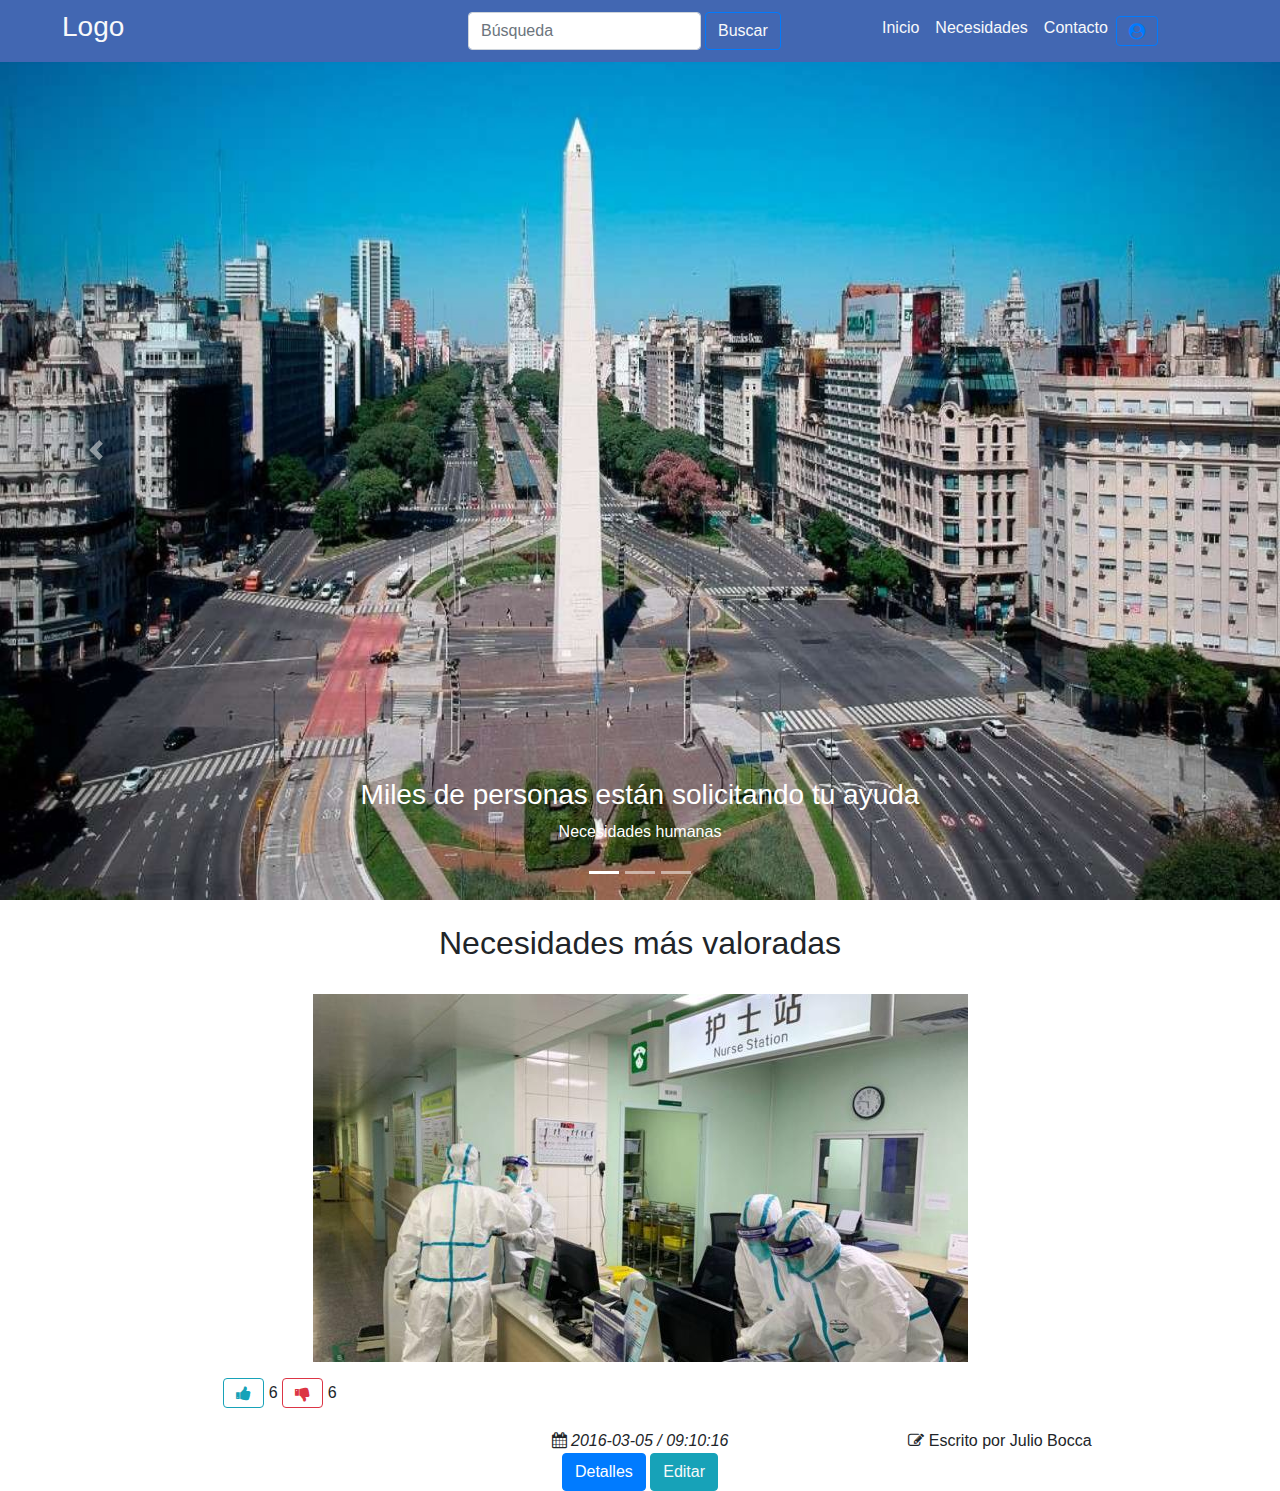
<file: index.html>
<html lang="en">
<head>
  <title>Bootstrap Example</title>
  <meta charset="utf-8">
  <meta name="viewport" content="width=device-width, initial-scale=1"><link rel="stylesheet" href="https://stackpath.bootstrapcdn.com/bootstrap/4.4.1/css/bootstrap.min.css" integrity="sha384-Vkoo8x4CGsO3+Hhxv8T/Q5PaXtkKtu6ug5TOeNV6gBiFeWPGFN9MuhOf23Q9Ifjh" crossorigin="anonymous">
  <script src="https://ajax.googleapis.com/ajax/libs/jquery/3.4.1/jquery.min.js"></script>
  <script src="https://cdnjs.cloudflare.com/ajax/libs/popper.js/1.16.0/umd/popper.min.js"></script>
  <script src="https://maxcdn.bootstrapcdn.com/bootstrap/4.4.1/js/bootstrap.min.js"></script>

<!--Iconos-->
  <link rel="stylesheet" href="https://cdnjs.cloudflare.com/ajax/libs/font-awesome/4.7.0/css/font-awesome.min.css">
  <style>
  /* Make the image fully responsive */
  .carousel-inner img {
    width: 100%;
    height: 100%;
  }
  </style>
</head>
<body>


 <!-- Definición del menú -->
 <nav class="navbar navbar-expand-md  fixed-top position-fixed" style="background-color: #4267b2;">
    <a class="navbar-brand" target="_blank" ></a>
    <button class="navbar-toggler" type="button" data-toggle="collapse" data-target="#miNavbar" aria-controls="miNavbar" aria-expanded="false" aria-label="Mostrar u ocultar menú"><i class="fa fa-align-justify" aria-hidden="true"></i></button>
    <span class="navbar-toggler-icon"></span>
  </button>

  <div class="col-md-12">
    <div class="collapse navbar-collapse" id="miNavbar">
        
        <div class="col-md-4">
        <h3 class="text-light">Logo</h3>
        </div>
    
        <div class="col-md-4">
        <form class="form-inline my-2 my-lg-0">
            <input class="form-control mr-sm-1" type="text" placeholder="Búsqueda" aria-label="Búsqueda">
            <button class="btn btn-outline-primary btn-rounded my-2 my-sm-0 text-light" type="submit">Buscar</button>
        </form>
        </div>

        <div class="col-md-4">
        <ul class="navbar-nav ">
            <li class="nav-item active">
                <a class="nav-link hover text-light" href="#">Inicio</a>
            </li>
            <li class="nav-item active">
                <a class="nav-link hover text-light" href="#">Necesidades</a>
            </li>
            <li class="nav-item active">
                <a class="nav-link hover text-light" href="#">Contacto</a>
            </li> 
            
            <li class="nav-item active">
                <button class="btn btn-outline-primary btn-rounded my-4 my-sm-2" type="submit"><i class="fa fa-user-circle" aria-hidden="true"></i></button>
            </li>
          
        </ul>
        </div>
    </div>
    </div>
</nav>
<!-- Termina la definición del menú -->



<!--Comienza carrucel-->
<div id="demo" class="carousel slide" data-ride="carousel">
  <ul class="carousel-indicators">
    <li data-target="#demo" data-slide-to="0" class="active"></li>
    <li data-target="#demo" data-slide-to="1"></li>
    <li data-target="#demo" data-slide-to="2"></li>
  </ul>
  <div class="carousel-inner">
    <div class="carousel-item active">
      <img src="img/8.jpg" alt="Los Angeles" width="1100" height="500">
      <div class="carousel-caption">
        <h3>Miles de personas están solicitando tu ayuda</h3>
        <p>Necesidades humanas</p>
      </div>   
    </div>
    <div class="carousel-item">
      <img src="img/9.jpg" alt="Chicago" width="1100" height="500">
      <div class="carousel-caption">
        <h3>Debemos cuidarnos para proteger a los demás</h3>
        <p>Solicitud de insumos y dinero</p>
      </div>   
    </div>
    <div class="carousel-item">
      <img src="img/10.jpg" alt="New York" width="1100" height="500">
      <div class="carousel-caption">
        <h3>El aislamiento no genera separación, sino cuidado</h3>
        <p>Ayudemos a quien lo necesita</p>
      </div>   
    </div>
  </div>
  <a class="carousel-control-prev" href="#demo" data-slide="prev">
    <span class="carousel-control-prev-icon"></span>
  </a>
  <a class="carousel-control-next" href="#demo" data-slide="next">
    <span class="carousel-control-next-icon"></span>
  </a>
</div>
<!--Fin carrusel-->


<!--Necesidades-->

   <div id="about" class=" area-padding my-sm-4"> 
    <div class="container">
      <div class="row">
        <div class="col-md-12 col-sm-12 col-xs-12">
          <div class="section-headline text-center">
            <h2 class="font-weight-light">Necesidades más valoradas</h2>
          </div>
        </div>
      </div>
    </div>
   </div>

   <div class="container">
    <div class="row">
      <div class="col text-center form contact-form">
        <div class="col-md-12 col-sm-6 col-xs-12 mt-auto">
  
          <div class="single-blog-img ">
            <div class="col-md-12 col-sm-12 col-xs-12">
              <img class="img-responsive" src="img/1.jpg">
            </div>
        </div>
      </div>
    </div>
    </div>
   </div>
      
 <div class="container">
  <div class="row">
    <div class="col text-center form contact-form">
      <div class="col-md-12 col-sm-12 col-xs-12">

                
          <div class="col-md-4 col-sm-12 col-xs-12  my-sm-3">
              <div class="comments-type">
                        <button type="button" class="btn btn-outline-info"><i class="fa fa-thumbs-up" aria-hidden="true"></i></button>
                        <label> 6 </label>
                                        
                        <button type="button" class="btn btn-outline-danger"><i class="fa fa-thumbs-down" aria-hidden="true"></i></button>
                        <label> 6 </label>
                  
                </div>
          </div>
          
        
              <div class="col-md-4 col-sm-12 col-xs-12 text-center float-right">
                    
                    <span class="date-type">
                        <i class="fa fa-pencil-square-o m-l-50" aria-hidden="true"></i> Escrito por Julio Bocca 
                    </span>
              </div>
                
              <div class="col-md-4 col-sm-12 col-xs-12 text-center float-right">
                    <span class="date-type text-center">
                    <i class="fa fa-calendar"></i><em> 2016-03-05 / 09:10:16</em>
                    </span>
             </div>
        
      </div>
    </div>
  </div>
</div>
    
      
       
        <div class="container">
          <div class="row">
            <div class="col text-center form contact-form">
              <div class="col-md-12 col-sm-6 col-xs-12 col-md-offset-0">

                <button type="button" class="btn btn-primary">Detalles</button>
               
                <button type="button" class="btn btn-info text-light">Editar</button>
              </div>
            </div>
          </div>        
         </div> 
      </div>


      <script src="https://code.jquery.com/jquery-3.4.1.slim.min.js" integrity="sha384-J6qa4849blE2+poT4WnyKhv5vZF5SrPo0iEjwBvKU7imGFAV0wwj1yYfoRSJoZ+n" crossorigin="anonymous"></script>
      <script src="https://cdn.jsdelivr.net/npm/popper.js@1.16.0/dist/umd/popper.min.js" integrity="sha384-Q6E9RHvbIyZFJoft+2mJbHaEWldlvI9IOYy5n3zV9zzTtmI3UksdQRVvoxMfooAo" crossorigin="anonymous"></script>
      <script src="https://stackpath.bootstrapcdn.com/bootstrap/4.4.1/js/bootstrap.min.js" integrity="sha384-wfSDF2E50Y2D1uUdj0O3uMBJnjuUD4Ih7YwaYd1iqfktj0Uod8GCExl3Og8ifwB6" crossorigin="anonymous"></script>
</body>
</html>
</file>
